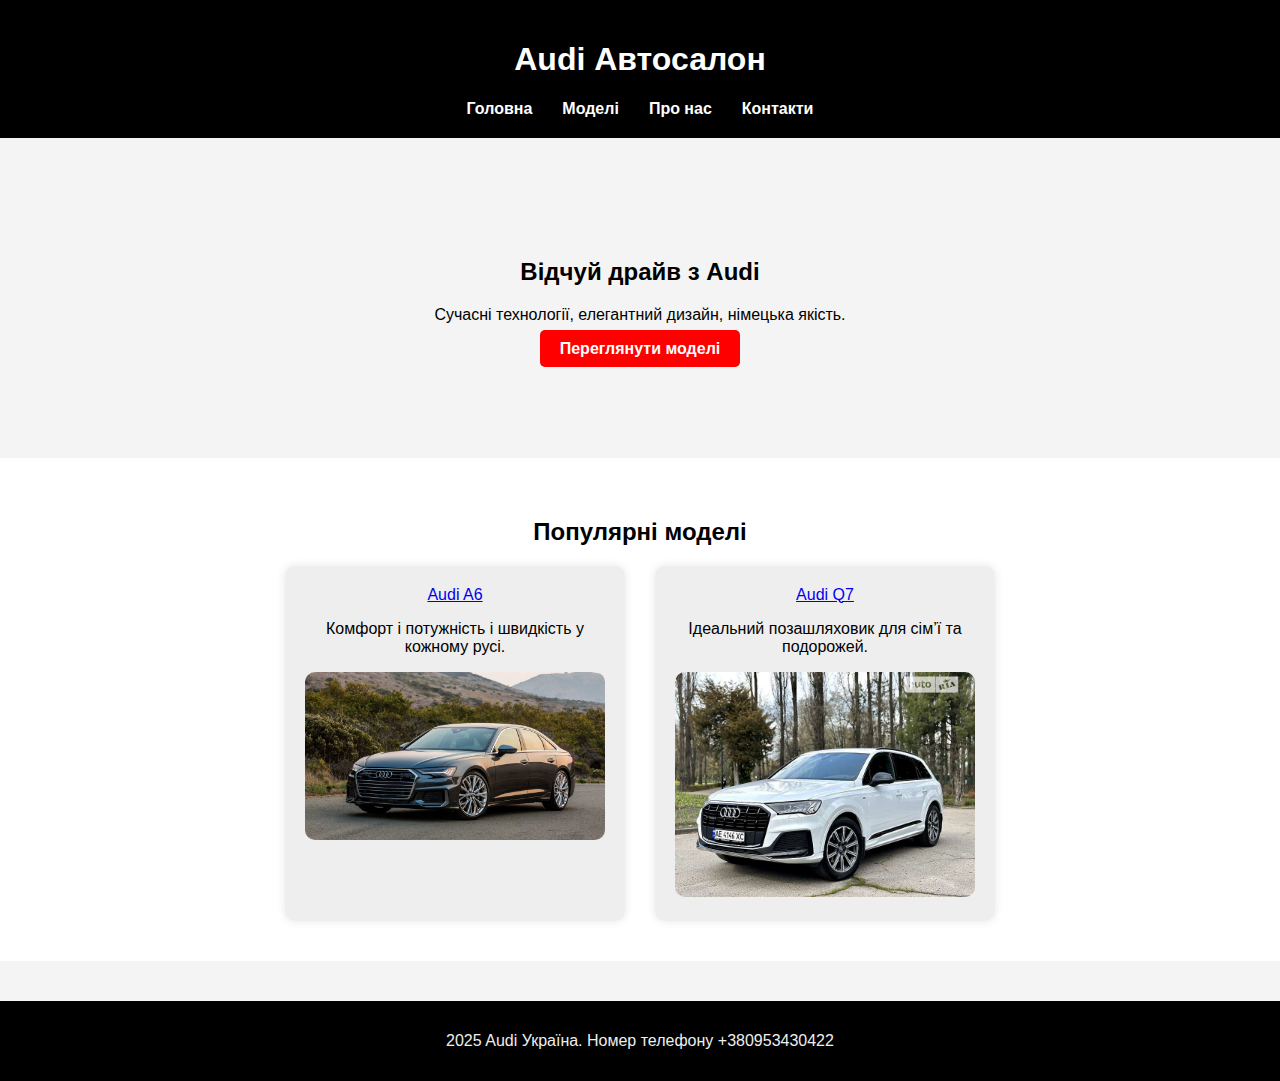
<file: index.html>
<!DOCTYPE html>
<html lang="uk">
<head>
    <meta charset="UTF-8">
    <meta name="viewport" content="width=device-width, initial-scale=1.0">
    <title>Audi Автосалон</title>
    <link rel="stylesheet" href="style.css">
</head>
<body>
    <header>
        <h1>Audi Автосалон</h1>
        <nav>
            <ul>
                <li><a href="#">Головна</a></li>
                <li><a href="https://www.cars.pl.ua/catalog/audi?page=4&utm_source=google&utm_medium=cpc&source_campaign=perfomance_leads&utm_campaign=perfomance_leads&adgroupid=&creative=&asset_group_id={id}&site=usa&keyword=&network=x&placement=&devicemodel=&gad_source=1&gad_campaignid=22601328662&gbraid=0AAAAApSzOrswtjiljIUF2Ujr6MgZWwVNB&gclid=CjwKCAjw9anCBhAWEiwAqBJ-c6zKaX6UG5wShBpzf2nn986W6a9zJlcRLEtXFodCa59f1FrviyzGnBoCQR8QAvD_Bw">Моделі</a></li>
                <li><a href="#">Про нас</a></li>
                <li><a href="img/audi_q7.jpg">Контакти</a></li>
            </ul>
        </nav>
    </header>

    <section class="hero">
        <h2>Відчуй драйв з Audi</h2>
        <p>Сучасні технології, елегантний дизайн, німецька якість.</p>
        <a href="https://www.cars.pl.ua/catalog/audi?page=4&utm_source=google&utm_medium=cpc&source_campaign=perfomance_leads&utm_campaign=perfomance_leads&adgroupid=&creative=&asset_group_id={id}&site=usa&keyword=&network=x&placement=&devicemodel=&gad_source=1&gad_campaignid=22601328662&gbraid=0AAAAApSzOrswtjiljIUF2Ujr6MgZWwVNB&gclid=CjwKCAjw9anCBhAWEiwAqBJ-c6zKaX6UG5wShBpzf2nn986W6a9zJlcRLEtXFodCa59f1FrviyzGnBoCQR8QAvD_Bw" class="btn">Переглянути моделі</a>
    </section>

    <section class="models">
        <h2>Популярні моделі</h2>
        <div class="card-container">
            <div class="card">
        
                <a href="page2.html">Audi A6</a>
                <p>Комфорт і потужність і швидкість у кожному русі.</p>
                <img src="img/AudiA6.jpg" alt="AudiA6">
            </div>
            <div class="card">
            <a href="page3.html">Audi Q7</a>
                <p>Ідеальний позашляховик для сім’ї та подорожей.</p>
                <img src="img/audi_q7.jpg" alt="audi_q7">
            </div>
        </div>
    </section>

    <footer>
        <p class="NUMBER">2025 Audi Україна.     Номер телефону +380953430422</p>
    </footer>
</body>
</html>
</file>
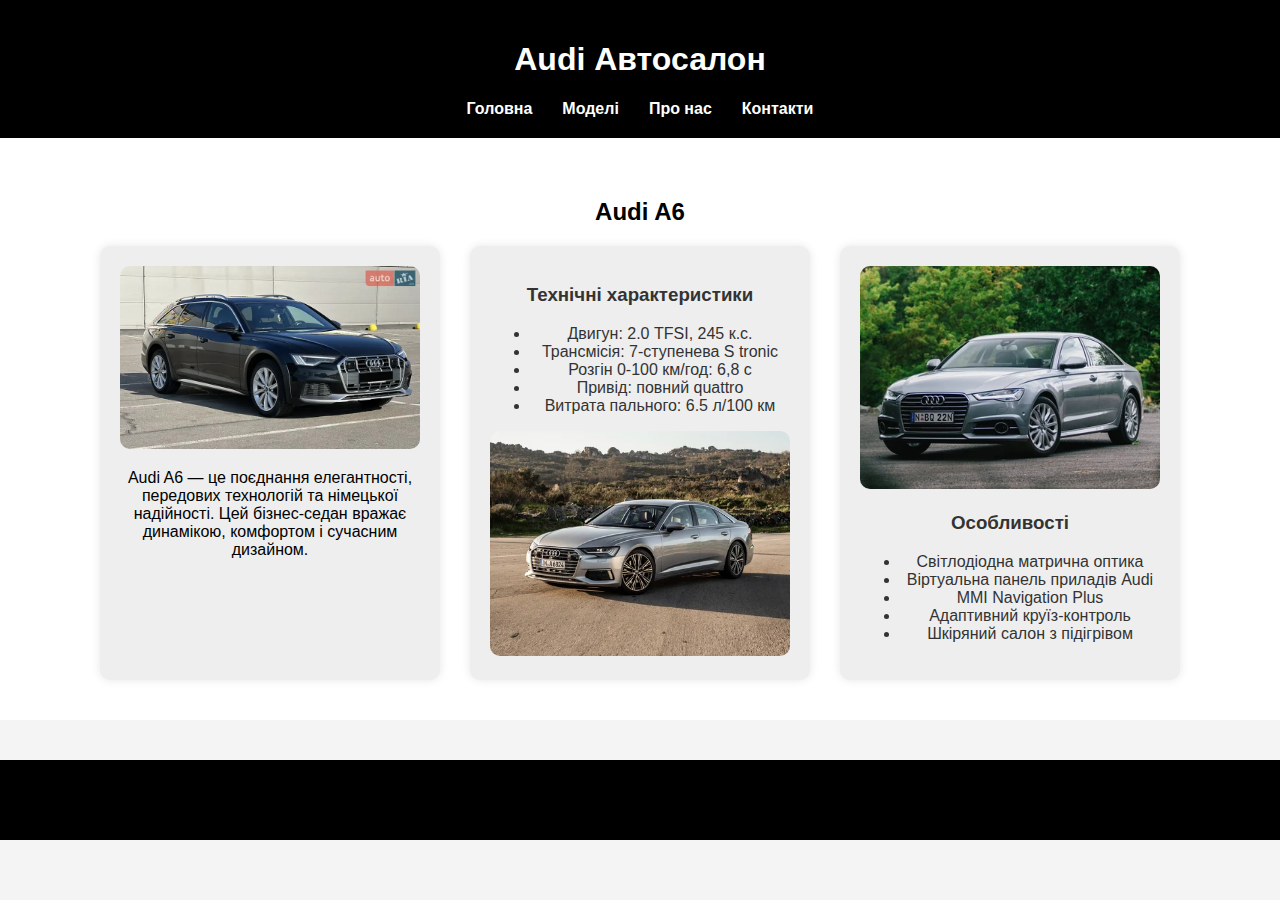
<file: page2.html>
<!DOCTYPE html>
<html lang="uk">
<head>
    <meta charset="UTF-8">
    <meta name="viewport" content="width=device-width, initial-scale=1.0">
    <title>Audi A6 - Детальна інформація</title>
    <link rel="stylesheet" href="style.css">
</head>
<body>
    <header>
        <h1>Audi Автосалон</h1>
        <nav>
            <ul>
                <li><a href="index.html">Головна</a></li>
                <li><a href="#">Моделі</a></li>
                <li><a href="#">Про нас</a></li>
                <li><a href="#">Контакти</a></li>
            </ul>
        </nav>
    </header>

    <section class="models">
        <h2>Audi A6</h2>
        <div class="card-container">
            <div class="card">
                <img src="img/Audi A6.webp" alt="Audi A6">
                <p>Audi A6 — це поєднання елегантності, передових технологій та німецької надійності. Цей бізнес-седан вражає динамікою, комфортом і сучасним дизайном.</p>
            </div>
            <div class="card">
                <h3>Технічні характеристики</h3>
                <ul>
                    <li>Двигун: 2.0 TFSI, 245 к.с.</li>
                    <li>Трансмісія: 7-ступенева S tronic</li>
                    <li>Розгін 0-100 км/год: 6,8 с</li>
                    <li>Привід: повний quattro</li>
                    <li>Витрата пального: 6.5 л/100 км</li>
                </ul>
                <img src="img/456x342.webp" alt="456x342`">
            </div>
            <div class="card">
                <img src="img/Audi.webp" alt="Audi">
                <h3>Особливості</h3>
                <ul>
                    <li>Світлодіодна матрична оптика</li>
                    <li>Віртуальна панель приладів Audi</li>
                    <li>MMI Navigation Plus</li>
                    <li>Адаптивний круїз-контроль</li>
                    <li>Шкіряний салон з підігрівом</li>
                </ul>
            </div>
        </div>
    </section>

    <footer>
        <p>2025 Audi Україна.</p>
    </footer>
</body>
</html>
</file>
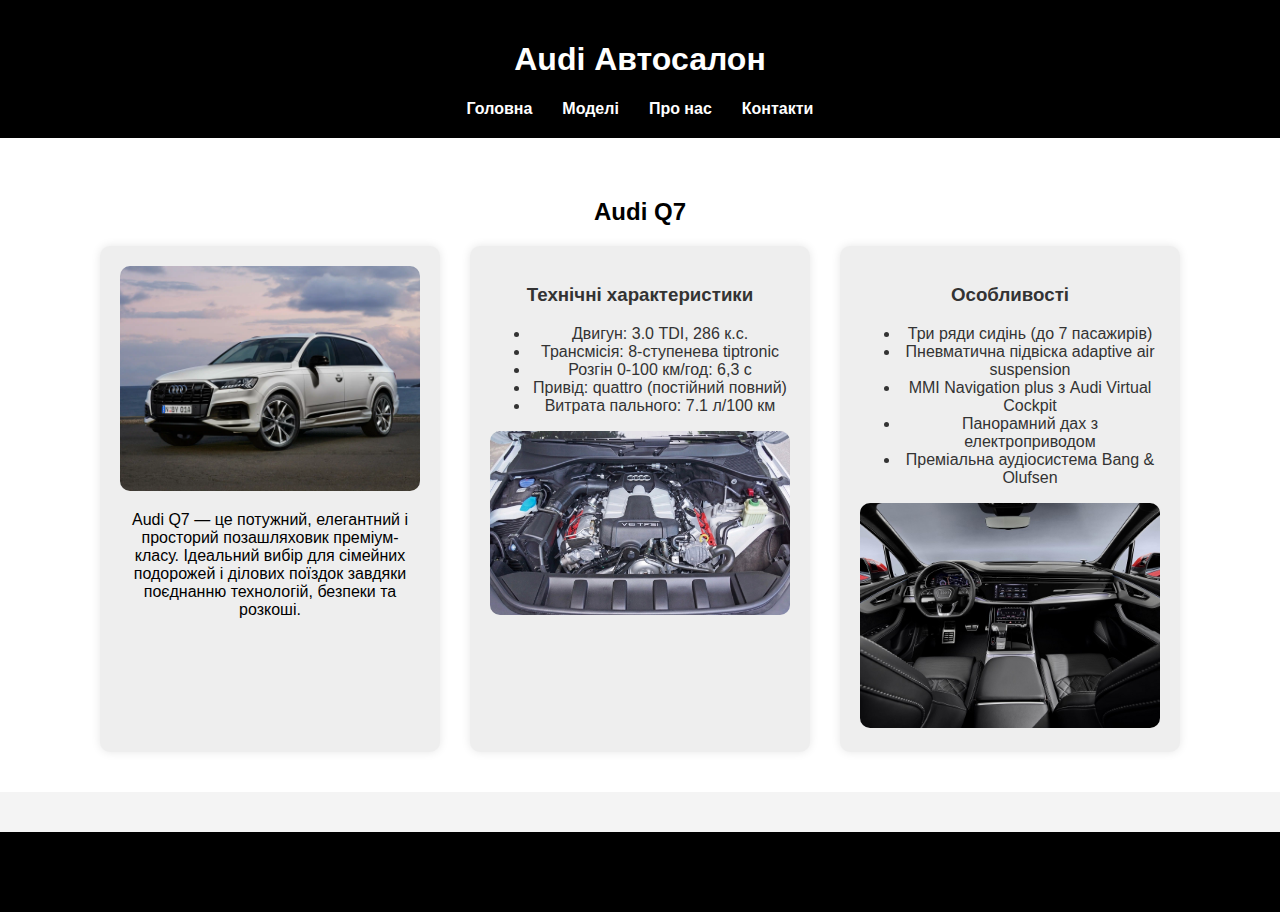
<file: page3.html>
<!DOCTYPE html>
<html lang="uk">
<head>
    <meta charset="UTF-8">
    <meta name="viewport" content="width=device-width, initial-scale=1.0">
    <title>Audi Q7 - Детальна інформація</title>
    <link rel="stylesheet" href="style.css">
</head>
<body>
    <header>
        <h1>Audi Автосалон</h1>
        <nav>
            <ul>
                <li><a href="index.html">Головна</a></li>
                <li><a href="#" class="active">Моделі</a></li>
                <li><a href="about.html">Про нас</a></li>
                <li><a href="contacts.html">Контакти</a></li>
            </ul>
        </nav>
    </header>

    <section class="models">
        <h2>Audi Q7</h2>
        <div class="card-container">
            <div class="card">
                <img src="img/cattouchret.webp" alt="cattouchret">
                <p>Audi Q7 — це потужний, елегантний і просторий позашляховик преміум-класу. Ідеальний вибір для сімейних подорожей і ділових поїздок завдяки поєднанню технологій, безпеки та розкоші.</p>
            </div>
            <div class="card">
                <h3>Технічні характеристики</h3>
                <ul>
                    <li>Двигун: 3.0 TDI, 286 к.с.</li>
                    <li>Трансмісія: 8-ступенева tiptronic</li>
                    <li>Розгін 0-100 км/год: 6,3 с</li>
                    <li>Привід: quattro (постійний повний)</li>
                    <li>Витрата пального: 7.1 л/100 км</li>
                </ul>
                <img src="img/dvihun.jpeg" alt="dvihun">
            </div>
            <div class="card">
                <h3>Особливості</h3>
                <ul>
                    <li>Три ряди сидінь (до 7 пасажирів)</li>
                    <li>Пневматична підвіска adaptive air suspension</li>
                    <li>MMI Navigation plus з Audi Virtual Cockpit</li>
                    <li>Панорамний дах з електроприводом</li>
                    <li>Преміальна аудіосистема Bang & Olufsen</li>
                </ul>
                <img src="img/salon.jpg" alt="salon">
            </div>
        </div>
    </section>

    <footer>
        <p>2025 Audi Україна.</p>
    </footer>
</body>
</html>
</file>
<file: style.css>
body {
    font-family: 'Segoe UI', sans-serif;
    margin: 0;
    padding: 0;
    background-color: #f4f4f4;
    color: #333;
}

header {
    background-color: #000;
    color: white;
    padding: 20px 0;
    text-align: center;
}

nav ul {
    list-style: none;
    padding: 0;
    display: flex;
    justify-content: center;
    margin: 10px 0 0 0;
}

nav ul li {
    margin: 0 15px;
}

nav ul li a {
    color: white;
    text-decoration: none;
    font-weight: bold;
}

.hero {
    background-image: url('https://www.audi.ua/media/Theme_Frontend_Basic_Responsive/images/backgrounds/Audi_A4_Advanced.jpg');
    background-size: cover;
    background-position: center;
    padding: 100px 20px;
    color: white;
    text-align: center;
}

.hero .btn {
    background-color: red;
    color: white;
    padding: 10px 20px;
    text-decoration: none;
    font-weight: bold;
    border-radius: 5px;
}

.models {
    padding: 40px 20px;
    background-color: white;
    text-align: center;
}

.card-container {
    display: flex;
    justify-content: center;
    gap: 30px;
    flex-wrap: wrap;
}

.card {
    background-color: #eee;
    border-radius: 10px;
    width: 300px;
    padding: 20px;
    box-shadow: 0 0 10px rgba(0,0,0,0.1);
}

.card img {
    width: 100%;
    border-radius: 10px;
}

footer {
    background-color: #000;
    color: white;
    text-align: center;
    padding: 15px 0;
    margin-top: 40px;
}
h2, p{
   color: #000;
}
.NUMBER{
    color: #eee;
}
</file>
